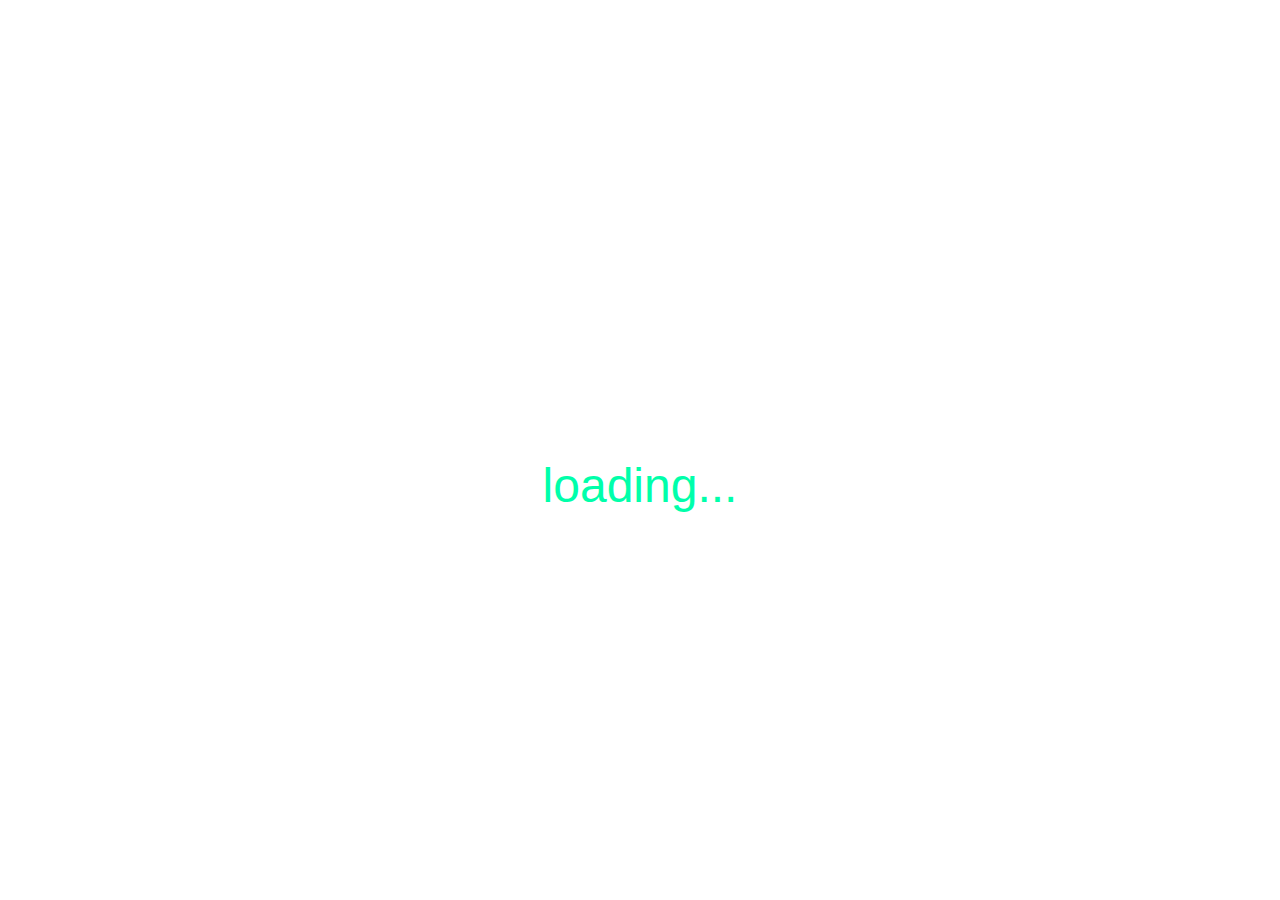
<file: index.html>
<!DOCTYPE html>
<html lang="en">

<head>
    <meta charset="UTF-8">
    <meta name="viewport" content="width=device-width, initial-scale=1.0">
    <meta http-equiv="X-UA-Compatible" content="ie=edge">
    <title>PlantsHiro</title>
    <link rel="stylesheet" href="styles/load_page.css">
    <link rel="stylesheet" href="styles/bootstrap4.css">
    <link rel="stylesheet" href="https://stackpath.bootstrapcdn.com/font-awesome/4.7.0/css/font-awesome.min.css">
    <link rel="stylesheet" href="styles/main.css">
    <script src="scripts/jquery.js"></script>
    <script src="scripts/bootstrap4.js"></script>
</head>

<body>
    <div id="loading">loading...</div>
    <div class="main">
        <div class="container">
            <div class="d-flex justify-content-between p-2">
                <a href="index.html" class="">PlantsHiro</a>
                <div class="row">
                    <a href="blog/index.html" class="col">Blog</a>
                    <a href="shop/index.html" class="col">Shop</a>
                    <a href="login.html" class="col bg-success text-light">Login</a>
                </div>
            </div>
            <div class="row mt-5">
                <div class="col p-3">
                    <div class="d-flex justify-content-end">
                        <div class="box-news"></div>
                    </div>
                </div>
                <div class="col p-3">
                    <div class="d-flex flex-column justify-content-between">
                        <h3>Title Lorem Ipsum</h3>
                        <p>Lorem ipsum dolor sit amet, consectetur adipisicing elit. Eos tempora eaque qui odit omnis
                            perferendis doloremque totam aut ut! Voluptate sed dolorum reiciendis quas, doloribus
                            maiores. Nobis porro minima sint!</p>
                        <div class="btn btn-hiro">
                            <div class="d-flex justify-content-between">
                                Get Started
                                <img src="images/svg/send.svg" alt="send">
                            </div>
                        </div>
                    </div>
                </div>
            </div>
            <div class="p-3 m-4"></div>
            <div class="row mt-5">
                <div class="col">
                    <hr>
                </div>
                <div class="col-auto">
                    <a href="#content">
                        <div class="circle-down"></div>
                    </a>
                </div>
                <div class="col">
                    <hr>
                </div>
            </div>
            <div class="p-5 m-5"></div>
            <div id="content" class="row mt-5">
                <div class="col">
                    <p>Lorem ipsum dolor sit amet consectetur adipisicing elit. Soluta placeat quia nulla assumenda
                        voluptatibus magnam unde est veritatis esse, sunt sed ex cumque consectetur laudantium ratione.
                        Sapiente numquam exercitationem deleniti.</p>
                </div>
                <div class="col">
                    <div class="d-flex justify-content-end">
                        <div class="box-news"></div>
                    </div>
                </div>
            </div>
        </div>
        <div class="footer text-center mt-5">
            &copy;PlantsHiro
        </div>
    </div>
    <script src="scripts/load_page.js"></script>
</body>

</html>
</file>
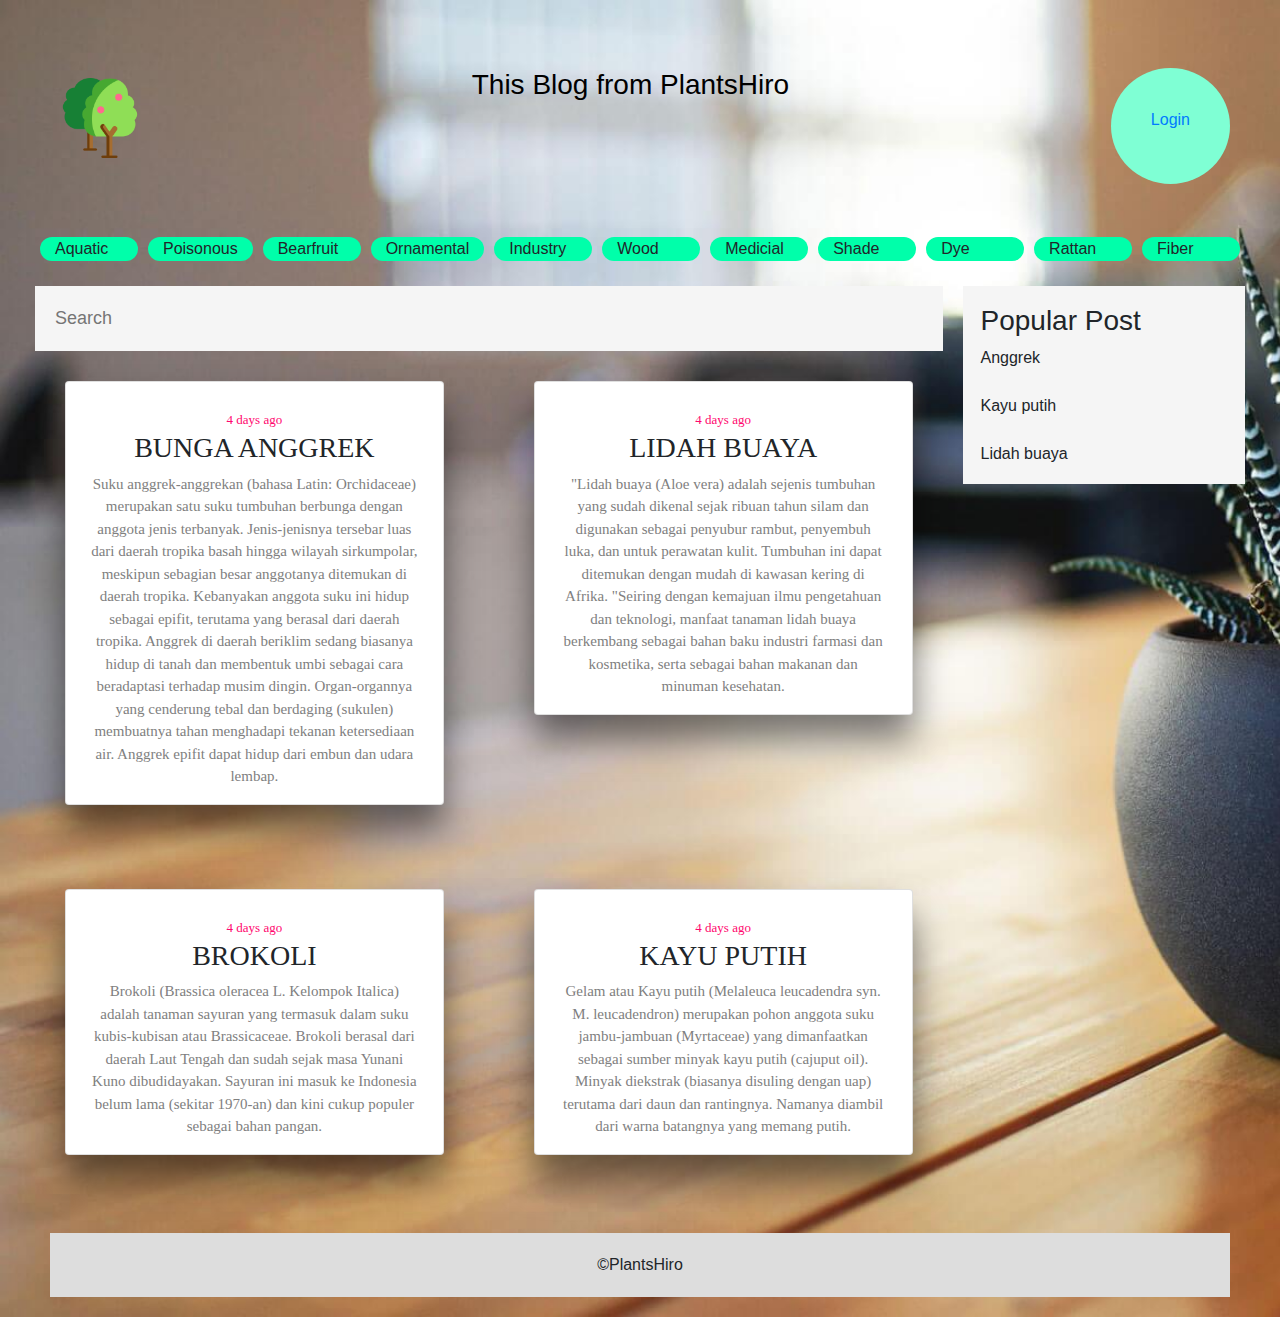
<file: blog/index.html>
<!DOCTYPE html>
<html>

<head>
  <meta name="viewport" content="width=device-width, initial-scale=1">
  <link rel="stylesheet" href="blog.css">
  <link rel="stylesheet" href="../styles/bootstrap4.css">
</head>

<body>

  <div class="d-flex justify-content-between pt-5 pb-5">
    <p class="logo"><a href="../index.html"><img src="../trees.png" alt=""></a></p>
    <div class="title">
      <h3>This Blog from PlantsHiro</h3>
      
    </div>
    <div class="akun"><a href="../login.html">Login</a></div>
  </div>

  <div class="row category">
    <div class="col">Aquatic</div>
    <div class="col">Poisonous</div>
    <div class="col">Bearfruit</div>
    <div class="col">Ornamental</div>
    <div class="col">Industry</div>
    <div class="col">Wood</div>
    <div class="col">Medicial</div>
    <div class="col">Shade</div>
    <div class="col">Dye</div>
    <div class="col">Rattan</div>
    <div class="col">Fiber</div>


  </div>
  <div class="row">
    <div class="leftcolumn">
      <div class="card_">
        <input type="text" placeholder="Search" name="" value="">
      </div>
      <div class="row">
        <div class="col">
          <div class="card">
            <div class="card-image"></div>
            <div class="card-text">
              <span class="date">4 days ago</span>
              <h2>BUNGA ANGGREK</h2>
              <p>
                Suku anggrek-anggrekan (bahasa Latin: Orchidaceae)
                 merupakan satu suku tumbuhan berbunga dengan anggota jenis terbanyak.
                  Jenis-jenisnya tersebar luas dari daerah tropika basah hingga wilayah sirkumpolar, meskipun sebagian besar anggotanya ditemukan di daerah tropika. 
                  Kebanyakan anggota suku ini hidup sebagai epifit, terutama yang berasal dari daerah tropika.
                   Anggrek di daerah beriklim sedang biasanya hidup di tanah dan membentuk umbi sebagai cara beradaptasi terhadap musim dingin. 
                   Organ-organnya yang cenderung tebal dan berdaging (sukulen) membuatnya tahan menghadapi tekanan ketersediaan air.
                    Anggrek epifit dapat hidup dari embun dan udara lembap.
              </p>
            </div>
            
          </div>
        </div>
        <div class="col">
          <div class="card">
            <div class="card-image"></div>
            <div class="card-text">
              <span class="date">4 days ago</span>
              <h2>LIDAH BUAYA</h2>
              <p>
                "Lidah buaya (Aloe vera) adalah sejenis tumbuhan yang sudah dikenal sejak ribuan tahun silam dan digunakan sebagai penyubur rambut,
                 penyembuh luka, dan untuk perawatan kulit.
                 Tumbuhan ini dapat ditemukan dengan mudah di kawasan kering di Afrika.
        "Seiring dengan kemajuan ilmu pengetahuan dan teknologi, manfaat tanaman lidah buaya berkembang sebagai bahan baku industri farmasi dan kosmetika, 
        serta sebagai bahan makanan dan minuman kesehatan.

              </p>
            </div>
            
          </div>
        </div>
      </div>
      <br>

      <div class="row">
        <div class="col">
          <div class="card">
            <div class="card-image"></div>
            <div class="card-text">
              <span class="date">4 days ago</span>
              <h2>BROKOLI</h2>
              <p>
                Brokoli (Brassica oleracea L. Kelompok Italica) 
                adalah tanaman sayuran yang termasuk dalam suku kubis-kubisan atau Brassicaceae. 
                Brokoli berasal dari daerah Laut Tengah dan sudah sejak masa Yunani Kuno dibudidayakan. 
                Sayuran ini masuk ke Indonesia belum lama (sekitar 1970-an) dan kini cukup populer sebagai bahan pangan.
              </p>
            </div>
            
          </div>
        </div>
        <div class="col">
          <div class="card">
            <div class="card-image"></div>
            <div class="card-text">
              <span class="date">4 days ago</span>
              <h2>KAYU PUTIH</h2>
              <p>
                Gelam atau Kayu putih (Melaleuca leucadendra syn. M. leucadendron)
                 merupakan pohon anggota suku jambu-jambuan (Myrtaceae) yang dimanfaatkan sebagai sumber minyak kayu putih (cajuput oil). 
                 Minyak diekstrak (biasanya disuling dengan uap) terutama dari daun dan rantingnya.
                  Namanya diambil dari warna batangnya yang memang putih.
              </p>
            </div>
            
          </div>
        </div>
      </div>
      
    </div>
    <div class="rightcolumn">

      <div class="card_">
        <h3>Popular Post</h3>
        <div class="fakeimg">Anggrek</div><br>
        <div class="fakeimg">Kayu putih</div><br>
        <div class="fakeimg">Lidah buaya</div>
      </div>

    </div>
  </div>
  <div class="footer text-center mt-5">
    &copy;PlantsHiro
  </div>
  </div>


</body>

</html>
</file>
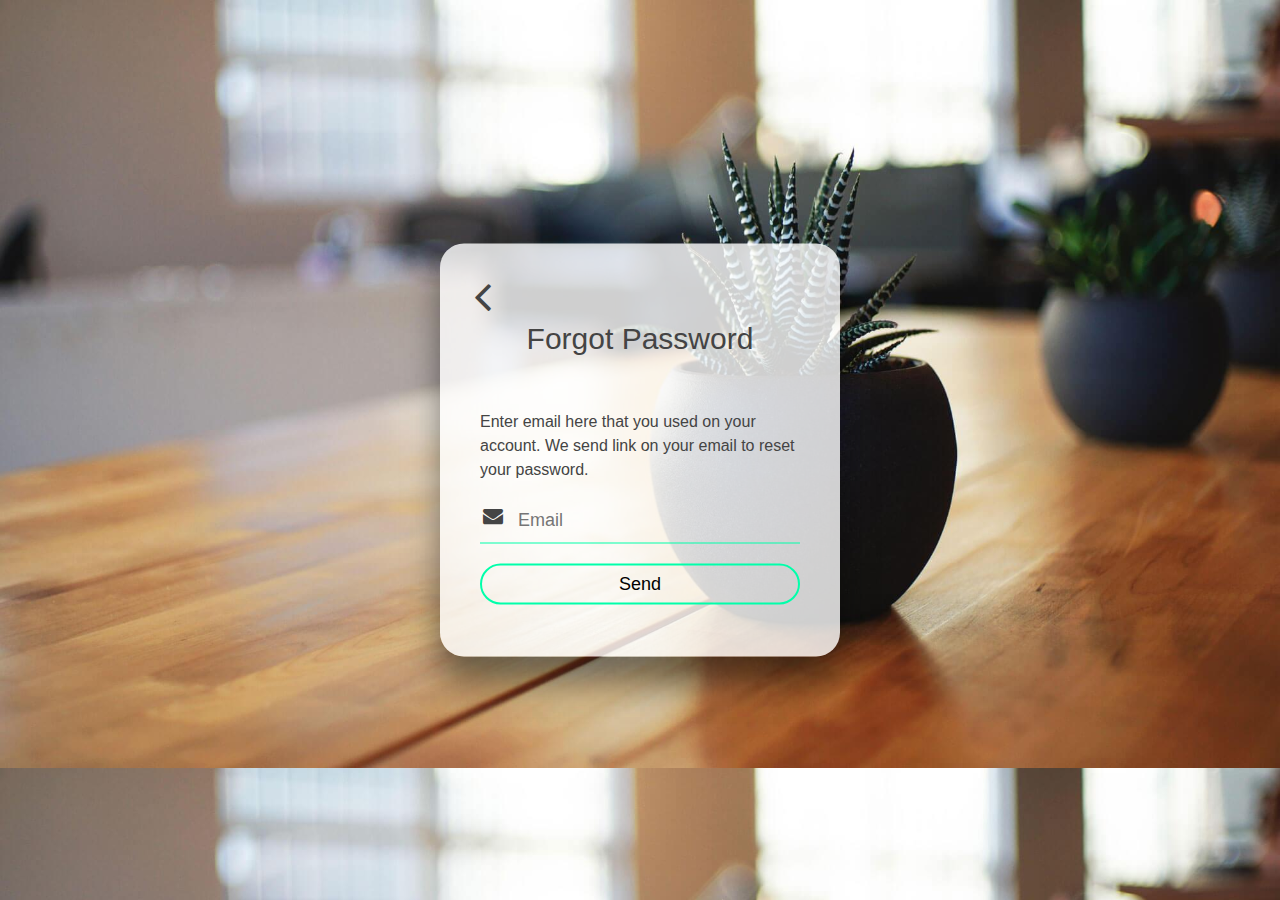
<file: forgot.html>
<!DOCTYPE html>
<html lang="en">

<head>
    <meta charset="UTF-8">
    <meta name="viewport" content="width=device-width, initial-scale=1.0">
    <meta http-equiv="X-UA-Compatible" content="ie=edge">
    <title>Forgot Password</title>
    <link rel="stylesheet" href="styles/bootstrap4.css">
    <link rel="stylesheet" href="styles/forgot.css">
</head>

<body>
    <div class="forgot-box">
        <a href="login.html">
            <i class="fa fa-angle-left"></i>
        </a>
        <h1>Forgot Password</h1>
        <p>
            Enter email here that you used on your account. We send link on your email to reset your password.
        </p>
        <div class="text_box">
            <i class="fa fa-envelope"></i>
            <input type="text" placeholder="Email" name="" value="">
        </div>
        <div>
            <input class="btnsend" type="button" name="" value="Send">
        </div>
    </div>

</body>

</html>
</file>
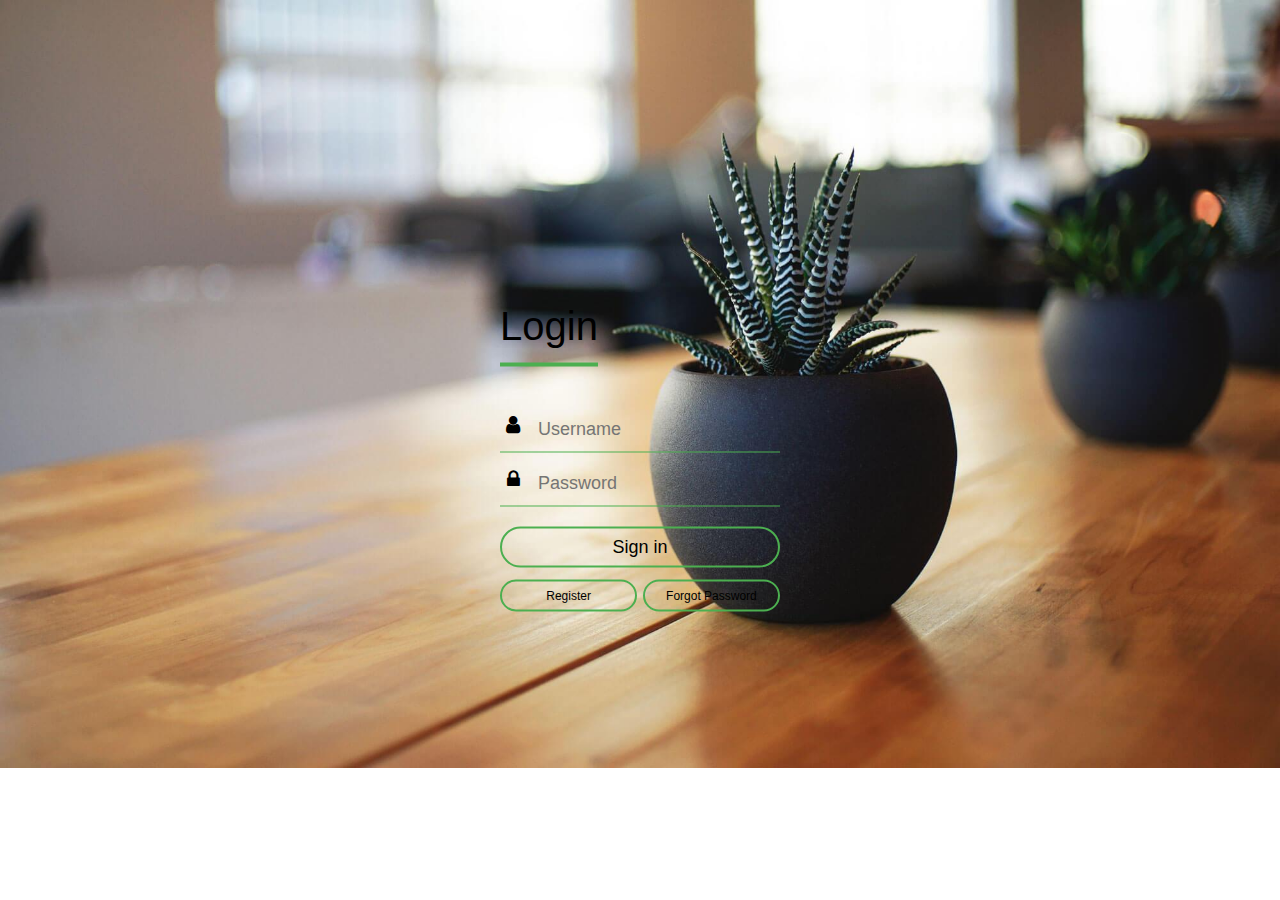
<file: login.html>
<!DOCTYPE html>
<html lang="en">
<head>
    <meta charset="UTF-8">
    <meta name="viewport" content="width=device-width, initial-scale=1.0">
    <meta http-equiv="X-UA-Compatible" content="ie=edge">
    <title>Login</title>
    <link rel="stylesheet" href="styles/bootstrap4.css">
    <link rel="stylesheet" href="styles/login.css">
</head>
<body>
    <div class="login-box">
        <h1>Login</h1>
        
        <div class="textbox">
                <i class="fa fa-user"></i>
            <input type="text" placeholder="Username" name="" value="">
        </div>
        
        <div class="textbox">
                <i class="fa fa-lock"></i>
            <input type="password" placeholder="Password" name="" value="">
        </div>
            <input class="btnlogin" type="button" name="" value="Sign in">
        <div>
            <input class="btnregis" type="button" name="" value="Register">
            <input class="btnforgot" type="button" name="" value="Forgot Password">
        </div>
    </div>
    

</body>
</html>
</file>
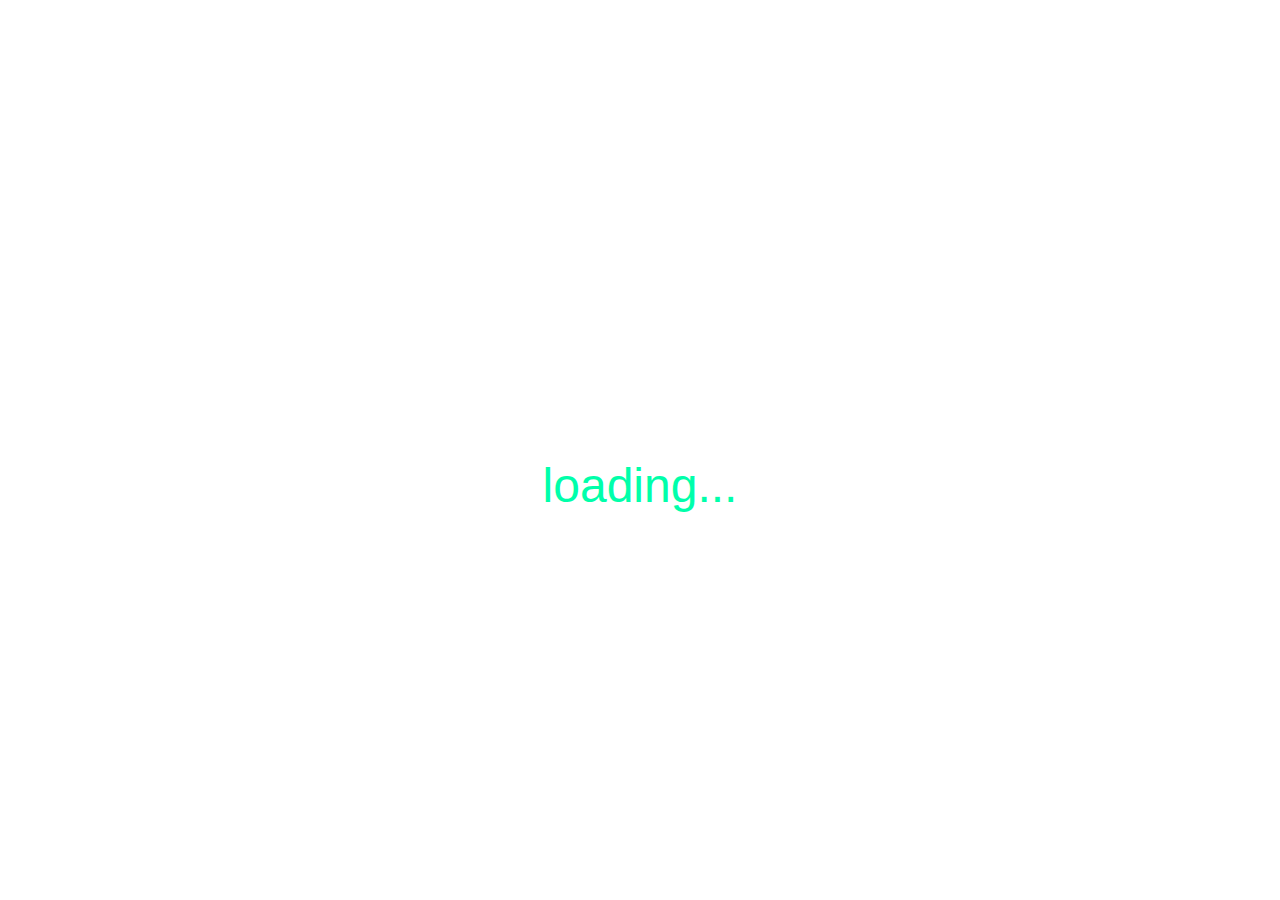
<file: page2.html>
<!DOCTYPE html>
<html lang="en">

<head>
    <meta charset="UTF-8">
    <meta name="viewport" content="width=device-width, initial-scale=1.0">
    <meta http-equiv="X-UA-Compatible" content="ie=edge">
    <title>Orders</title>
    <link rel="stylesheet" href="styles/load_page.css">
    <link rel="stylesheet" href="styles/bootstrap4.css">
    <style>
        .main img {
            width: 200px;
        }
    </style>
    <script src="scripts/jquery.js"></script>
    <script src="scripts/bootstrap4.js"></script>
</head>

<body onload="loading()">
    <div id="loading">loading...</div>
    <div class="main">
        <div class="container">
            <a href="index.html">back</a>
            <h1>Hello Plants!</h1>
        </div>
    </div>
    <script src="scripts/load_page.js"></script>
</body>

</html>
</file>
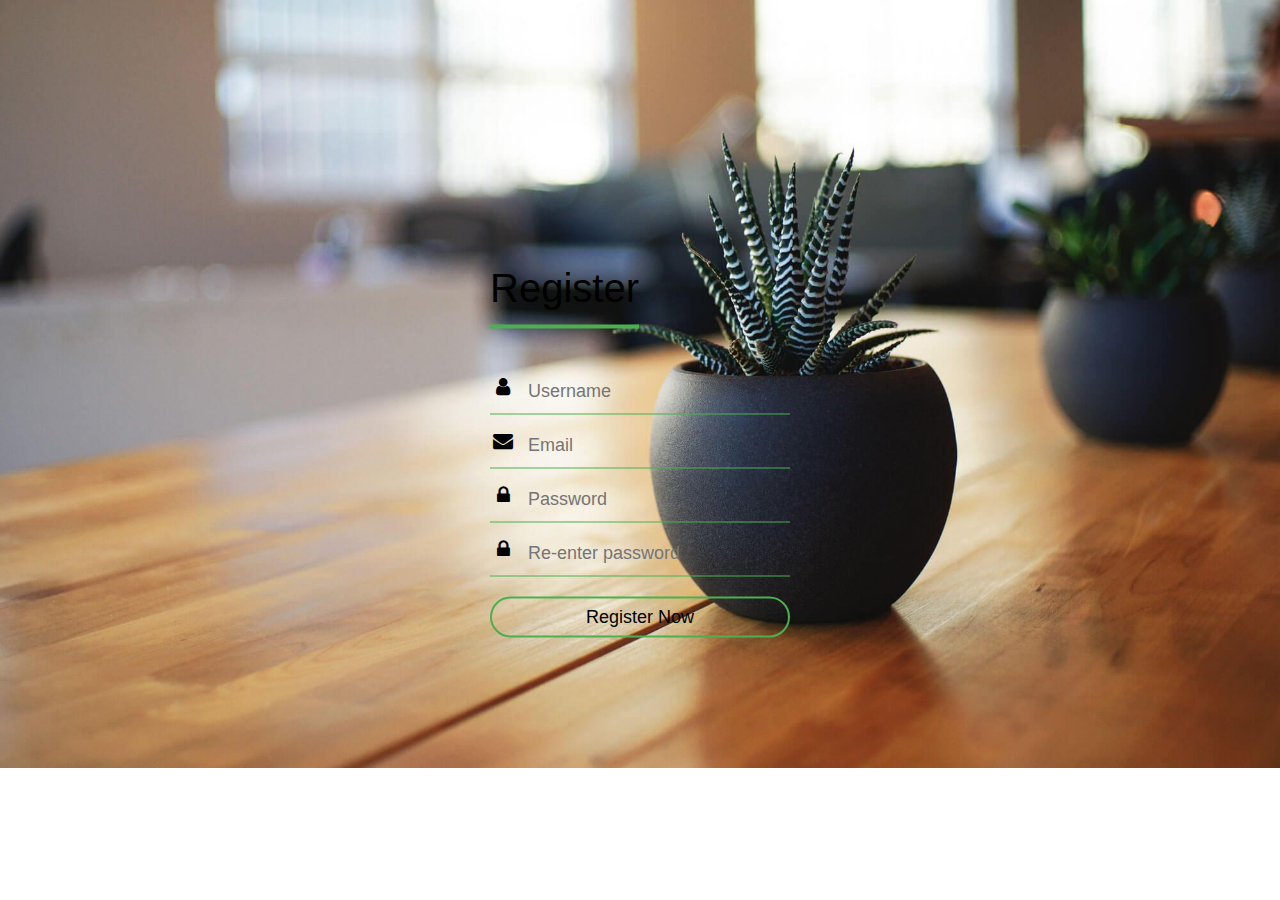
<file: register.html>
<!DOCTYPE html>
<html lang="en">
<head>
    <meta charset="UTF-8">
    <meta name="viewport" content="width=device-width, initial-scale=1.0">
    <meta http-equiv="X-UA-Compatible" content="ie=edge">
    <title>Register</title>
    <link rel="stylesheet" href="styles/bootstrap4.css">
    <link rel="stylesheet" href="styles/register.css">
</head>
<body>
    <div class="register-box">
        <h1>Register</h1>
        <div class="text-box">
                <i class="fa fa-user"></i>
            <input type="text" placeholder="Username" name="" value="">
        </div>
        <div class="text-box">
                <i class="fa fa-envelope"></i>
            <input type="text" placeholder="Email" name="" value="">
        </div>
        <div class="text-box">
                <i class="fa fa-lock"></i>
            <input type="password" placeholder="Password" name="" value="">
        </div>
        <div class="text-box">
                <i class="fa fa-lock"></i>
            <input type="password" placeholder="Re-enter password" name="" value="">
        </div>
        <input class="btn-regis" type="button" name="" value="Register Now">
    </div>
</body>
</html>
</file>
<file: styles/load_page.css>
.main {
    display: none;
}

#loading {
    display: block;
    background-color: #fff;
    width: 100%;
    height: 100%;
    position: fixed;
    text-align: center;
    color: #00ffaa;
    font-size: 3rem;
    top: 50%;
    left: 0;
    z-index: 99;
}
</file>
<file: styles/main.css>
.box-news {
    width: 500px;
    height: 200px;
    border-radius: 24px;
    box-shadow: 8px 10px 10px #bbbbbbbb;
    background-color: #adadad;
}

.btn-hiro {
    width: 150px;
    font-weight: bold;
    color: #fff;
    border-radius: 24px;
    box-shadow: 4px 6px 10px #a9ffde;
    background-color: #00ffaa;
}

.btn-hiro:hover {
    color: #fff;
    transform: scale(1.05);
    box-shadow: 4px 6px 10px #6affb5;
    background-color: #00ff80;
}

.circle-down {    
    width: 50px;
    height: 50px;
    border-radius: 24px;
    box-shadow: 4px 6px 10px #a9ffde;
    background-color: #00ffaa;
}

.footer {
    padding: 2rem 1rem;
    background-color: #adadad;
}
</file>
<file: blog/blog.css>
@import "https://stackpath.bootstrapcdn.com/font-awesome/4.7.0/css/font-awesome.min.css";



  
  * {
    box-sizing: border-box;
  }

  /* Add a gray background color with some padding */
  body {
    font-family: Arial;
    padding: 20px 50px ;
    background: url(../background.jpg) no-repeat;
    background-size: cover;
    background-repeat: no-repeat;
  }

  .title{
    margin: 0;
    color: black;
    text-align: center;
  }

  .akun {
    padding: 40px;
    background-color: aquamarine;
    color: black;
    border-radius: 50%;
    text-align: right;
  }

  .logo{
    padding: 10px;
  }
  .logo img {
    width: 80px;
  }

  .category .col {
    background-color: #00ffaa;
    margin: 5px;
    border-radius: 12px;}

    .category .col:hover{
      font-weight: 900;
      color: white;
      background-color: #00d890;
      border: 2px solid #00d890;
  }

  /* Create two unequal columns that floats next to each other */
  /* Left column */
  .leftcolumn {
    float: left;
    width: 75%;
  }

  /* Right column */
  .rightcolumn {
    float: left;
    width: 25%;
    padding-left: 20px;
  }
  .card_ {
    background-color:whitesmoke;
    padding: 18px;
    margin-top: 20px;
  }
 

  
  .card {
    display: grid;
    grid-template-columns: 300px;
    grid-template-rows: 210px 210px 80px;
    grid-template-areas: "image" "text" "stats";
    border-radius: 18px;
    background: rgba(255, 255, 255, .8);
    box-sizing: border-box;
    box-shadow: 0 25px 35px rgba(0, 0, 0, .5);
    font-family: roboto;
    text-align: center;
    transition: 0.5 ease;
    cursor: pointer;
  }
.card_ input {
  border: none;
  outline: none;
  background: none;
  color: black;
  font-size: 18px;
}
  .card-image {
    grid-area: image;
    background: url("../anggrek.jpg");
    border-top-left-radius: 15px;
    border-top-right-radius: 15px;
    background-size: cover;
  }

  .card-text {
    grid-area: text;
    margin: 25px;
  }
  .card-text .date {
    color: rgb(255, 7, 110);
    font-size:13px;
  }
  .card-text p {
    color: grey;
    font-size:15px;
    font-weight: 300;
  }
  .card-text h2 {
    margin-top:0px;
    font-size:28px;
  }
  
 
  .card:hover {
    transform: scale(1.15);
    box-shadow: 5px 5px 15px rgba(0,0,0,0.6);
  }
  .card {
  
    transition: 0.5s ease;
    cursor: pointer;
    margin:30px;
  }

  /* Clear floats after the columns */
  .row:after {
    content: "";
    display: table;
    clear: both;
  }

  /* Footer */
  .footer {
    padding: 20px;
    text-align: center;
    background: #ddd;
    margin-top: 20px;
  }

  /* Responsive layout - when the screen is less than 800px wide, make the two columns stack on top of each other instead of next to each other */
  @media screen and (max-width: 800px) {

    .leftcolumn,
    .rightcolumn {
      width: 100%;
      padding: 0;
    }
    body {
      background: url(../background.jpg);
      background-position: 55% -50px;
  }
  }
</file>
<file: styles/forgot.css>
@import "https://stackpath.bootstrapcdn.com/font-awesome/4.7.0/css/font-awesome.min.css";

input:focus {
    outline: none;
}

body{
    margin: 0;
    padding: 0;
    font-family: sans-serif;
    background: url(../images/background/background.jpg);
    background-size: cover;
}

.forgot-box{
    width: 400px;
    position: absolute;
    top: 50%;
    left: 50%;
    transform: translate(-50%,-50%);
    color: #444;
    padding: 40px;
    background: rgba(255, 255, 255, .8);
    box-sizing: border-box;
    box-shadow: 0 25px 35px rgba(0, 0, 0, .5);
    border-radius: 24px;
}
.fa-angle-left {
    color: #444;
    transform: scale(3);
}

.forgot-box h1{
    float: center;
    text-align: center;
    font-size: 30px;
    margin-bottom: 40px;
    padding: 13px 0;
}

.text_box{
    width: 100%;
    overflow: hidden;
    font-size: 20px;
    padding: 8px 0;
    margin: 8px 0;
    border-bottom: 1px solid #00ffaa;
}
.text_box input{
    border: none;
    outline: none;
    background: none;
    color: black;
    font-size: 18px;
    width: 80%;
    float: left;
    margin: 0 10px;
}

.btnsend{
    width: 100%;
    background: none;
    border: 2px solid #00ffaa;
    color: black;
    padding: 5px;
    font-size: 18px;
    cursor: pointer;
    margin: 12px 0;
    border-radius: 24px;
}
.btnsend:hover{
    font-weight: 900;
    color: white;
    background-color: #00d890;
    border: 2px solid #00d890;
}

.text_box i{
    width: 26px;
    float: left;
    text-align: center;
}
@media (max-width: 768px) {
    body {
        background: url(../images/background/background.jpg);
        background-position: 55% -50px;
    }

    .login-box {
        width: 100%;
        max-width: 400px;
    }
}
</file>
<file: styles/login.css>
@import "https://stackpath.bootstrapcdn.com/font-awesome/4.7.0/css/font-awesome.min.css";
body{
    margin: 0;
    padding: 0;
    font-family: sans-serif;
    background-image: url(../background.jpg);
    background-size: cover;
    background-repeat: no-repeat;
}
.login-box{
    width: 280px;
    position: absolute;
    top: 50%;
    left: 50%;
    transform: translate(-50%,-50%);
    color: black;
}
.login-box h1{
    float: left;
    font-size: 40px;
    border-bottom: 4px solid #4caf50;
    margin-bottom: 40px;
    padding: 13px 0;
}
.textbox{
    width: 100%;
    overflow: hidden;
    font-size: 20px;
    padding: 8px 0;
    margin: 8px 0;
    border-bottom: 1px solid #4caf50;
}
.textbox i{
    width: 26px;
    float: left;
    text-align: center;
}
.textbox input{
    border: none;
    outline: none;
    background: none;
    color: black;
    font-size: 18px;
    width: 80%;
    float: left;
    margin: 0 10px;
}
.btnlogin{
    width: 100%;
    background: none;
    border: 2px solid #4caf50;
    color: black;
    padding: 5px;
    font-size: 18px;
    cursor: pointer;
    margin: 12px 0;
    border-radius: 24px;
}
.btnregis{
    width: 49%;
    background: none;
    border: 2px solid #4caf50;
    color: black;
    padding: 5px;
    font-size: 12px;
    cursor: pointer;
    border-radius: 24px;
}
.btnforgot{
    width: 49%;
    background: none;
    border: 2px solid #4caf50;
    color: black;
    padding: 5px;
    font-size: 12px;
    cursor: pointer;
    float: right;
    border-radius: 24px;
}
</file>
<file: styles/register.css>
@import "https://stackpath.bootstrapcdn.com/font-awesome/4.7.0/css/font-awesome.min.css";
body{
    margin: 0;
    padding: 0;
    font-family: sans-serif;
    background: url(../background.jpg) no-repeat;
    background-size: cover;
    background-repeat: no-repeat;
}
.register-box{
    width: 300px;
    position: absolute;
    top: 50%;
    left: 50%;
    transform: translate(-50%,-50%);
    color: black;
}
.register-box h1{
    float: left;
    font-size: 40px;
    border-bottom: 4px solid #4caf50;
    margin-bottom: 40px;
    padding: 13px 0;
}
.text-box{
    width: 100%;
    overflow: hidden;
    font-size: 20px;
    padding: 8px 0;
    margin: 8px 0;
    border-bottom: 1px solid #4caf50;
}
.text-box input{
    border: none;
    outline: none;
    background: none;
    color: black;
    font-size: 18px;
    width: 80%;
    float: left;
    margin: 0 10px;
}
.btn-regis{
    width: 100%;
    background: none;
    border: 2px solid #4caf50;
    color: black;
    padding: 5px;
    font-size: 18px;
    cursor: pointer;
    margin: 12px 0;
    border-radius: 24px;
}
.text-box i{
    width: 26px;
    float: left;
    text-align: center;
}
</file>
